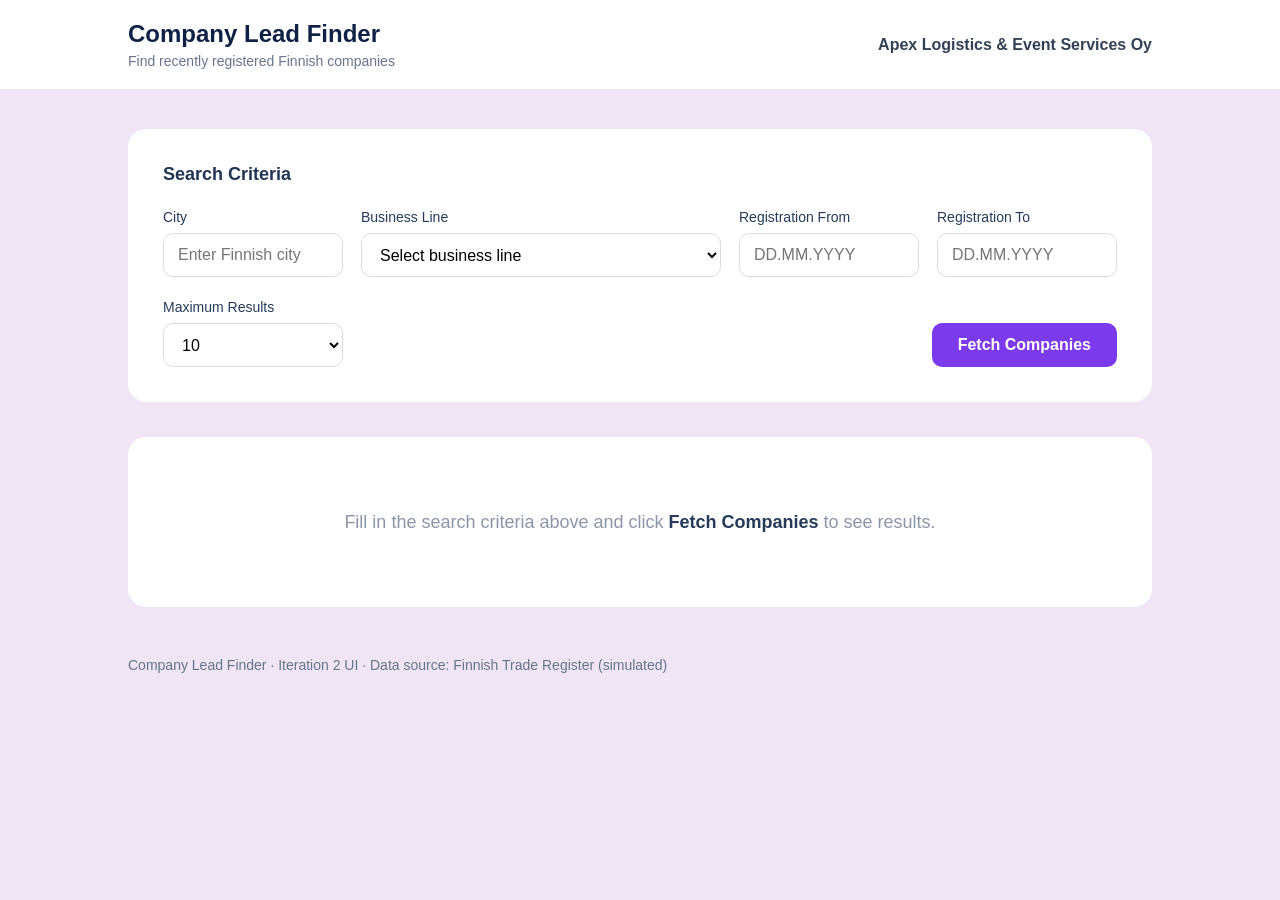
<file: index.html>
<!DOCTYPE html>
<html lang="en">

<head>
    <meta charset="UTF-8">
    <meta name="viewport" content="width=device-width, initial-scale=1.0">

    <title>Company Lead Finder</title>

    <link rel="stylesheet" href="css/style.css">
</head>

<body>

    <header>
        <div>
            <h1>Company Lead Finder</h1>
            <p>Find recently registered Finnish companies</p>
        </div>

        <div class="header-company">
            Apex Logistics & Event Services Oy
        </div>
    </header>

    <div class="container">

        <div class="search-card">

            <h2>Search Criteria</h2>

            <div class="row">

                <div class="field">
                    <label>City</label>
                    <input type="text" placeholder="Enter Finnish city">
                </div>

                <div class="field business">
                    <label>Business Line</label>

                    <select>
                        <option>Select business line</option>
                        <option>55 Accommodation</option>
                        <option>56 Food and Beverage Services</option>
                        <option>62 Computer Programming</option>
                    </select>
                </div>

                <div class="field">
                    <label>Registration From</label>
                    <input type="text" placeholder="DD.MM.YYYY">
                </div>

                <div class="field">
                    <label>Registration To</label>
                    <input type="text" placeholder="DD.MM.YYYY">
                </div>

            </div>

            <div class="bottom">

                <div class="field small">
                    <label>Maximum Results</label>

                    <select>
                        <option>10</option>
                        <option>20</option>
                    </select>
                </div>

            <button type="button" onclick="window.location.href='results.html'">
            Fetch Companies
            </button>
            </div>

        </div>

        <div class="result-box">
        <p> Fill in the search criteria above and click <strong>Fetch Companies</strong> to see results.</p>
        </div>

    </div>

    <footer>
        Company Lead Finder · Iteration 2 UI · Data source:
        Finnish Trade Register (simulated)
    </footer>

</body>

</html>
</file>
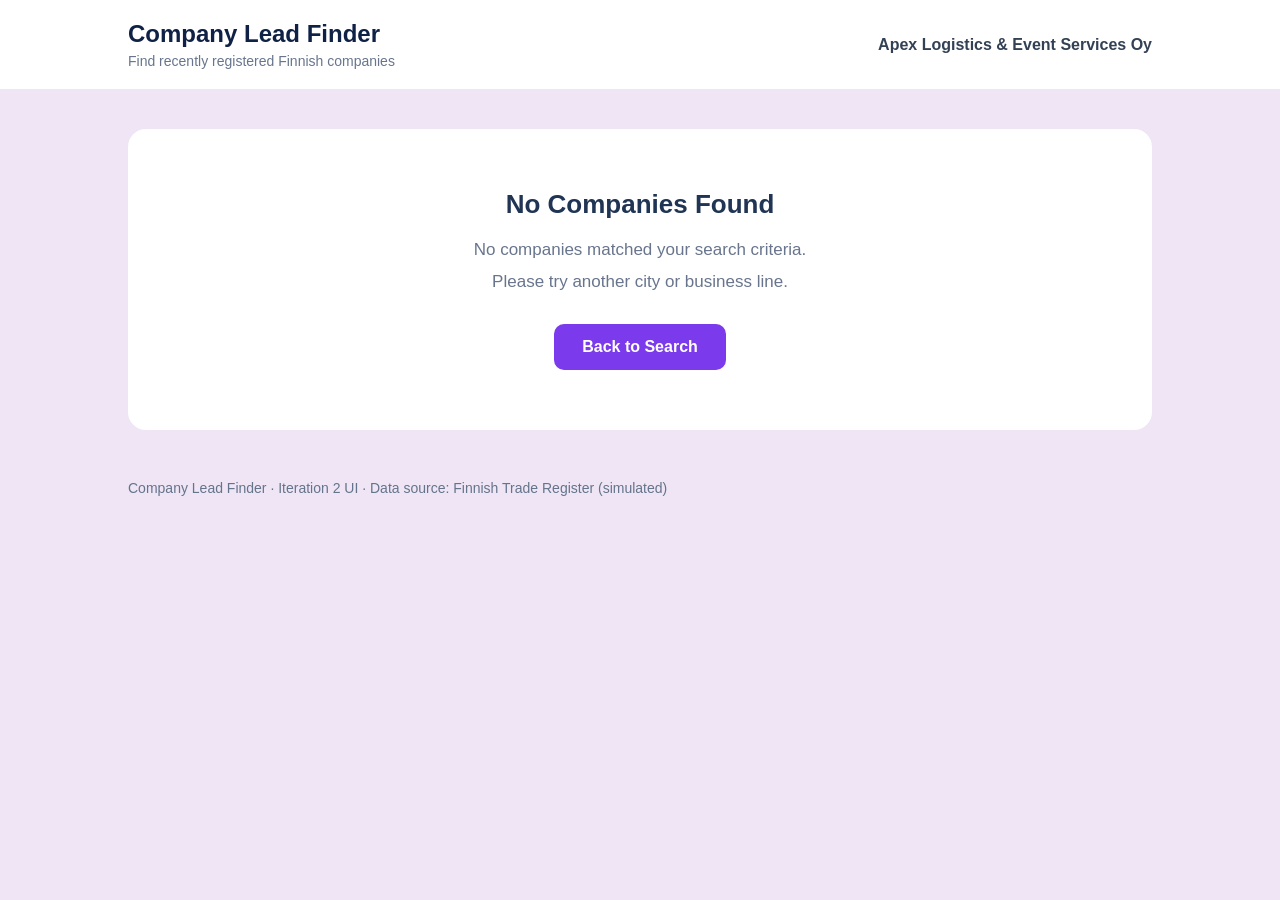
<file: no-results.html>
<!DOCTYPE html>
<html lang="en">
<head>
    <meta charset="UTF-8">
    <meta name="viewport" content="width=device-width, initial-scale=1.0">
    <title>No Results - Company Lead Finder</title>
    <link rel="stylesheet" href="css/style.css?v=2">
</head>
<body>
    <header>
        <div>
            <h1>Company Lead Finder</h1>
            <p>Find recently registered Finnish companies</p>
        </div>
        <div class="header-company">Apex Logistics &amp; Event Services Oy</div>
    </header>

    <main class="container">
        <section class="no-results">
            <h2>No Companies Found</h2>
            <p>No companies matched your search criteria.</p>
            <p>Please try another city or business line.</p>
            <a href="index.html" class="btn">Back to Search</a>
        </section>
    </main>

    <footer>Company Lead Finder · Iteration 2 UI · Data source: Finnish Trade Register (simulated)</footer>
</body>
</html>
</file>
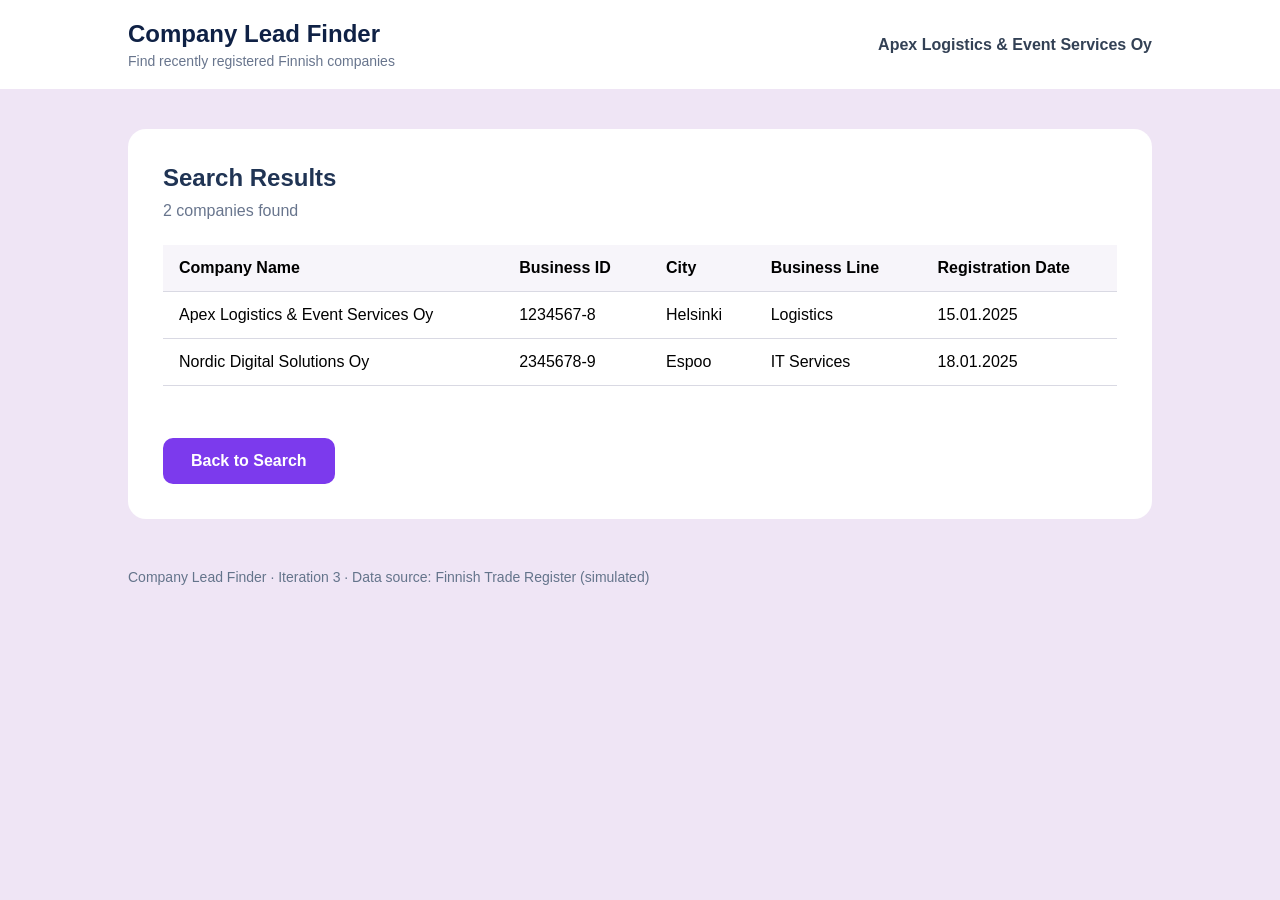
<file: results.html>
<!DOCTYPE html>
<html lang="en">
<head>
    <meta charset="UTF-8">
    <meta name="viewport" content="width=device-width, initial-scale=1.0">
    <title>Search Results - Company Lead Finder</title>
    <link rel="stylesheet" href="css/style.css?v=2"></head>
<body>
    <header>
        <div>
            <h1>Company Lead Finder</h1>
            <p>Find recently registered Finnish companies</p>
        </div>
        <div class="header-company">Apex Logistics &amp; Event Services Oy</div>
    </header>

    <main class="container">
        <section class="result-container">
            <h2>Search Results</h2>
            <p class="result-count">2 companies found</p>
            <table class="results-table">
    <thead>
        <tr>
            <th>Company Name</th>
            <th>Business ID</th>
            <th>City</th>
            <th>Business Line</th>
            <th>Registration Date</th>
        </tr>
    </thead>

    <tbody>
        <tr>
            <td>Apex Logistics & Event Services Oy</td>
            <td>1234567-8</td>
            <td>Helsinki</td>
            <td>Logistics</td>
            <td>15.01.2025</td>
        </tr>

        <tr>
            <td>Nordic Digital Solutions Oy</td>
            <td>2345678-9</td>
            <td>Espoo</td>
            <td>IT Services</td>
            <td>18.01.2025</td>
        </tr>
    </tbody>
</table>
            <a href="index.html" class="btn">Back to Search</a>
        </section>
    </main>

    <footer>Company Lead Finder · Iteration 3 · Data source: Finnish Trade Register (simulated)</footer>
</body>
</html>
</file>
<file: css/style.css>
*{
    margin:0;
    padding:0;
    box-sizing:border-box;
    font-family:Arial,sans-serif;
}

body{
    background:#efe5f5;
}

header{
    background:white;
    padding:20px 10%;
    display:flex;
    justify-content:space-between;
    align-items:center;
}

header h1{
    color:#0f2145;
    font-size:24px;
    font-weight:700;
    margin-bottom:5px;
}

header p{
    color:#68758d;
    font-size:14px;
}

.header-company{
    color:#334155;
    font-size:16px;
    font-weight:600;
}

.container{
    width:80%;
    margin:40px auto;
}

.search-card{
    background:white;
    padding:35px;
    border-radius:18px;
}

.search-card h2{
    margin-bottom:24px;
    color:#203454;
    font-size:18px;
    font-weight:600;
}

.row{
    display:grid;
    grid-template-columns:1fr 2fr 1fr 1fr;
    gap:18px;
}

.field label{
    display:block;
    margin-bottom:8px;
    color:#243b5a;
    font-size:14px;
    font-weight:500;
}

input,
select{
    width:100%;
    height:44px;
    padding:0 14px;
    border:1px solid #d8dce5;
    border-radius:10px;
    font-size:16px;
    background:white;
}

input:focus,
select:focus{
    outline:none;
    border:2px solid #8b5cf6;
}

.bottom{
    margin-top:22px;
    display:flex;
    justify-content:space-between;
    align-items:flex-end;
}

.small{
    width:180px;
}

button{
    height:44px;
    background:#7c3aed;
    color:white;
    border:none;
    padding:0 26px;
    border-radius:10px;
    cursor:pointer;
    font-size:16px;
    font-weight:700;
}

button:hover{
    background:#6d28d9;
}

.result-box{
    background:white;
    margin-top:35px;
    height:170px;
    border-radius:18px;
    display:flex;
    justify-content:center;
    align-items:center;
    font-size:18px;
    color:#8b95a8;
}

.result-box strong{
    color:#263b5a;
}

footer{
    width:80%;
    margin:50px auto;
    color:#64748b;
    font-size:14px;
}
/* Results and No Results pages */

.result-container {
    background: white;
    padding: 35px;
    border-radius: 18px;
    margin-top: 35px;
}

.result-container h2 {
    color: #203454;
    font-size: 24px;
    margin-bottom: 10px;
}

.result-count {
    color: #68758d;
    margin-bottom: 25px;
}

.card {
    background: #faf8fc;
    border: 1px solid #d8dce5;
    border-radius: 12px;
    padding: 25px;
    margin-bottom: 20px;
}

.card h3 {
    color: #0f2145;
    margin-bottom: 15px;
    font-size: 20px;
}

.card p {
    color: #334155;
    margin-bottom: 10px;
    font-size: 16px;
}

.no-results {
    background: white;
    border-radius: 18px;
    padding: 60px 30px;
    margin-top: 35px;
    text-align: center;
}

.no-results h2 {
    color: #203454;
    margin-bottom: 20px;
    font-size: 26px;
}

.no-results p {
    color: #68758d;
    margin-bottom: 12px;
    font-size: 17px;
}

.btn {
    display: inline-block;
    background: #7c3aed;
    color: white;
    padding: 14px 28px;
    border-radius: 10px;
    text-decoration: none;
    font-weight: bold;
    margin-top: 20px;
}

.btn:hover {
    background: #6d28d9;
}

@media (max-width: 700px) {
    .result-container,
    .no-results {
        padding: 25px 18px;
    }
}
.results-table {
    width: 100%;
    border-collapse: collapse;
    margin-top: 24px;
    margin-bottom: 32px;
}

.results-table th,
.results-table td {
    padding: 14px 16px;
    text-align: left;
    border-bottom: 1px solid #d9d9e3;
}

.results-table th {
    font-weight: 600;
    background-color: #f7f5fa;
}

.results-table tbody tr:hover {
    background-color: #faf9fc;
}
</file>
